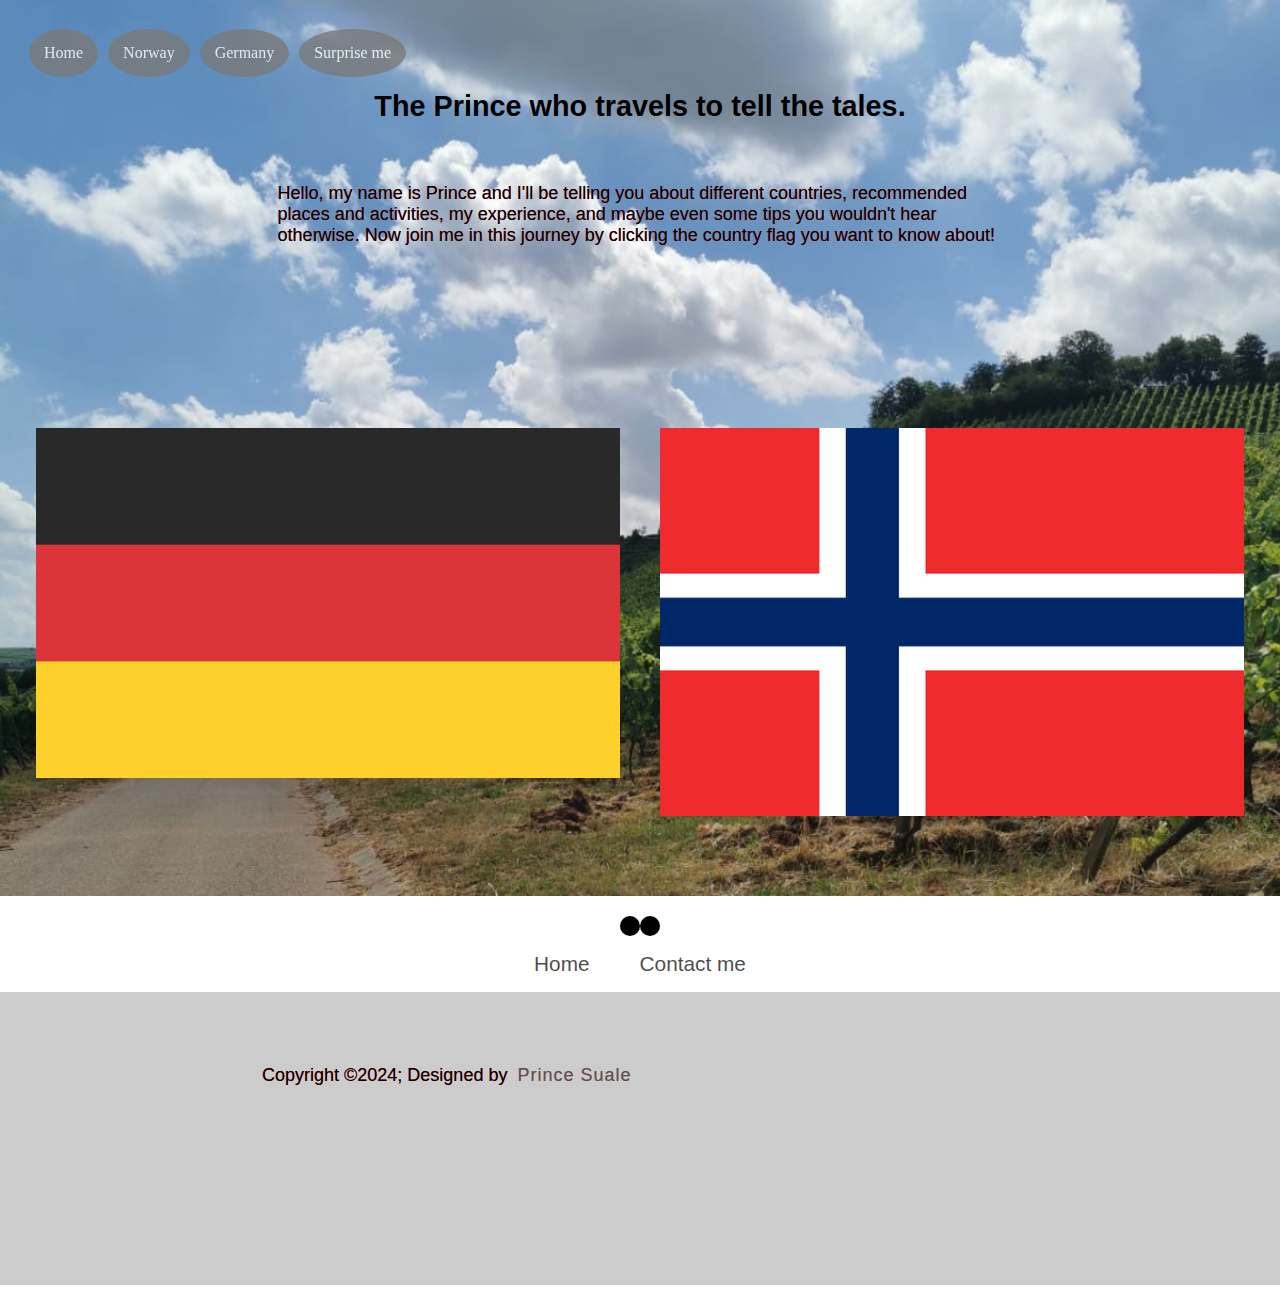
<file: index.html>
<!DOCTYPE html>
<html lang="en">
<head>
    <meta charset="UTF-8">
    <meta name="viewport" content="width=device-width, initial-scale=1.0">
    <meta name="description" content="Experience and learn from the travels of Prince.">
    <meta name="author" content="Prince">
    <title>Traveling with Prince</title>
    <link href="index.css" rel="stylesheet">
    <link rel="stylesheet" href="https://cdnjs.cloudflare.com/ajax/libs/font-awesome/6.6.0/css/all.min.css" integrity="sha512-Kc323vGBEqzTmouAECnVceyQqyqdsSiqLQISBL29aUW4U/M7pSPA/gEUZQqv1cwx4OnYxTxve5UMg5GT6L4JJg==" crossorigin="anonymous" referrerpolicy="no-referrer" />
</head>
<body>
    
    <nav class="navBar"> 
        <ul> 
           <li><a href="index.html">Home</a></li> 
           <li><a href="Norway.html">Norway</a></li> 
           <li><a href="Germany.html">Germany</a></li> 
           <li><a href="https://www.youtube.com/watch?v=dQw4w9WgXcQ">Surprise me</a></li> 
        </ul>
    </nav>

    <main>
        <h1>The Prince who travels to tell the tales.</h1>
        <p>Hello, my name is Prince and I'll be telling you about different countries, recommended places and activities, my experience, and maybe even some tips you wouldn't hear otherwise. Now join me in this journey by clicking the country flag you want to know about!</p>
        
        <div class="countryButtons">
            <a href="Germany.html" class="imageButton">
                <img src="/kuvat/germanflag.webp" alt="German flag">
                <span class="buttonText">Germany</span>
            </a>
            <a href="Norway.html" class="imageButton">
                <img src="/kuvat/norwayflag.jpg" alt="Norwegian flag">
                <span class="buttonText">Norway</span>
            </a>
        </div>
    </main>

    <footer>
        <div class="footerContainer"> 
            <div class="socialIcons">
                <a href="https://www.facebook.com/prince.suale.50/"><i class="fa-brands fa-facebook"></i></a> 
                <a href="https://www.instagram.com/thatguyprigu/profilecard/?igsh=MTVhcmtxd2Vzbmx5cA=="><i class="fa-brands fa-instagram"></i></a>
                <!-- <a href="https://www.youtube.com/watch?v=dQw4w9WgXcQ"><i class="fa-brands fa-youtube"></i></a> -->
                <!-- <a href="https://www.youtube.com/watch?v=dQw4w9WgXcQ"><i class="fa-brands fa-google"></i></a> -->
                <!-- <a href="https://www.youtube.com/watch?v=dQw4w9WgXcQ"><i class="fa-brands fa-twitter"></i></a> -->
            </div>
            <div class="footerNav">
                <ul> 
                    <li><a href="index.html">Home</a></li>
                    <!-- <li><a href="#">About me</a></li> --> 
                    <li><a href="mailto:Prince.Suale@gmail.com">Contact me</a></li>
                </ul>
            </div>
        </div>
        <div class="footerBottom">
            <p>Copyright &copy;2024; Designed by <span class="designer">Prince Suale</span></p>
        </div>
    </footer>
    
</body>
</html>
</file>
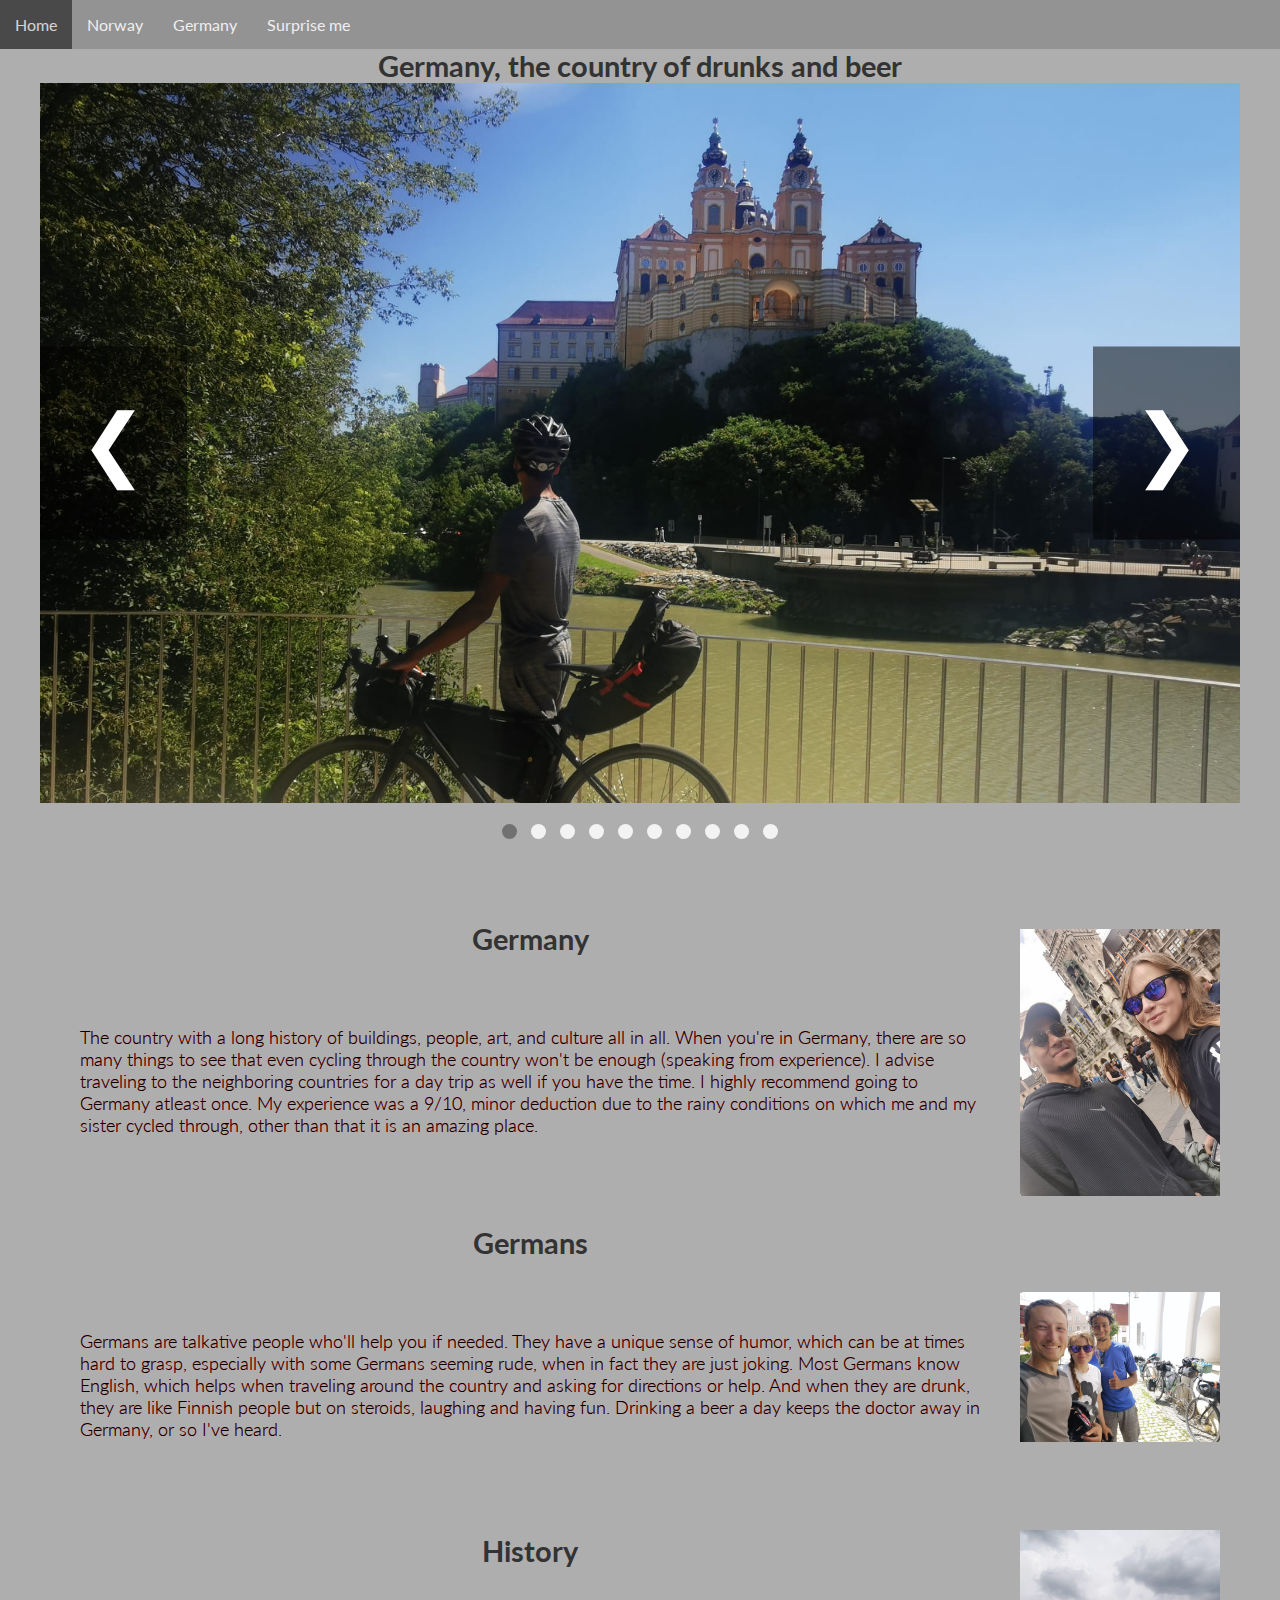
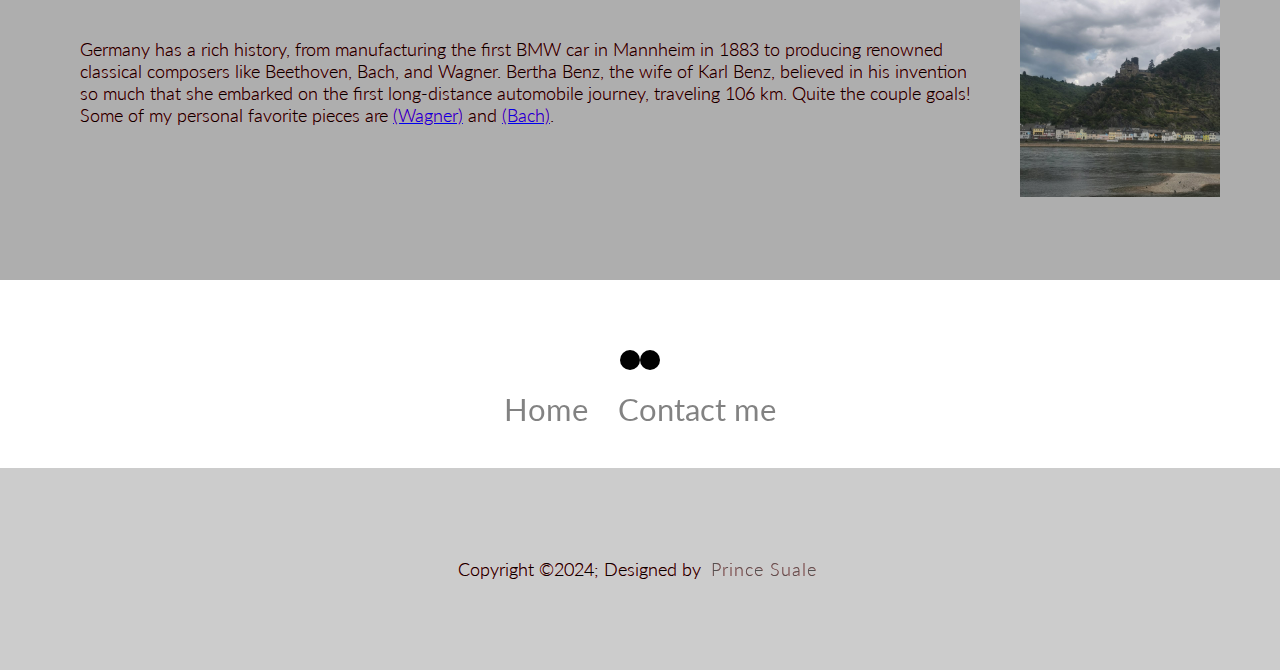
<file: Germany.html>
<!DOCTYPE html>
<html lang="en">

<head>
    <meta charset="UTF-8">
    <meta name="viewport" content="width=device-width, initial-scale=1.0">
    <meta name="description" content="Experience and learn from the travels of Prince.">
    <meta name="author" content="Prince">
    <title>Germany</title>
    <link href="Germany.css" rel="stylesheet">
    <link rel="stylesheet" href="https://cdnjs.cloudflare.com/ajax/libs/font-awesome/6.6.0/css/all.min.css"
        integrity="sha512-Kc323vGBEqzTmouAECnVceyQqyqdsSiqLQISBL29aUW4U/M7pSPA/gEUZQqv1cwx4OnYxTxve5UMg5GT6L4JJg=="
        crossorigin="anonymous" referrerpolicy="no-referrer" />
</head>

<body>

    <nav class="navBar">
        <ul>
            <li><a href="index.html">Home</a></li>
            <li><a href="Norway.html">Norway</a></li>
            <li><a href="Germany.html">Germany</a></li>
            <li><a href="https://www.youtube.com/watch?v=dQw4w9WgXcQ">Surprise me</a></li>
        </ul>
    </nav>

    <h1>Germany, the country of drunks and beer</h1>

    <div class="slider">
        <div class="slides">
            <img class="slide" src="/kuvat/me+castle.jpg" alt="Me in a picture with a castle in Germany">
            <img class="slide" src="/kuvat/3flagborder.jpg" alt="The crossing of 3 countries">
            <img class="slide" src="/kuvat/IMG-20241007-WA0011.jpg" alt="A picture of a grape farm in Germany">
            <img class="slide" src="/kuvat/mecycling.jpg" alt="Me cycling in Germany">
            <img class="slide" src="/kuvat/IMG-20241007-WA0034.jpg" alt="Picture of me at a bridge">
            <img class="slide" src="/kuvat/food.jpg" alt="A picture of food from Germany">
            <img class="slide" src="/kuvat/meandcat.jpg" alt="Me petting a cat">
            <img class="slide" src="/kuvat/meandnature.jpg" alt="A picture of me in nature">
            <img class="slide" src="/kuvat/meatnight.jpg" alt="Picture of me at night in Germany">
            <img class="slide" src="/kuvat/bikeandstreet.jpg" alt="A picture of my bike">
        </div>
        <button class="prev" onclick="prevSlide()">&#10094;</button>
        <button class="next" onclick="nextSlide()">&#10095;</button>
        
    </div>
    <div class="dotsContainer">
        <span class="dot" onclick="currentSlide(0)"></span>
        <span class="dot" onclick="currentSlide(1)"></span>
        <span class="dot" onclick="currentSlide(2)"></span>
        <span class="dot" onclick="currentSlide(3)"></span>
        <span class="dot" onclick="currentSlide(4)"></span>
        <span class="dot" onclick="currentSlide(5)"></span>
        <span class="dot" onclick="currentSlide(6)"></span>
        <span class="dot" onclick="currentSlide(7)"></span>
        <span class="dot" onclick="currentSlide(8)"></span>
        <span class="dot" onclick="currentSlide(9)"></span>
    </div>

    <div class="containerInformation">
        <div class="containerItem">
            <div class="containerText">
                <h1>Germany</h1>
                <p>The country with a long history of buildings, people, art, and culture all in all. When you're in Germany, there are so many things to see that even cycling through the country won't be enough (speaking from experience). I advise traveling to the neighboring countries for a day trip as well if you have the time. I highly recommend going to Germany atleast once. My experience was a 9/10, minor deduction due to the rainy conditions on which me and my sister cycled through, other than that it is an amazing place.</p>
            </div>
            <div class="containerImage">
                <img src="/kuvat/Meandmysister.jpg" alt="Me and my sister with Colognes cathedral behind us">
            </div>
        </div>

        <div class="containerItem">
            <div class="containerText">
                <h1>Germans</h1>
                <p>Germans are talkative people who'll help you if needed. They have a unique sense of humor, which can be at times hard to grasp, especially with some Germans seeming rude, when in fact they are just joking. Most Germans know English, which helps when traveling around the country and asking for directions or help. And when they are drunk, they are like Finnish people but on steroids, laughing and having fun. Drinking a beer a day keeps the doctor away in Germany, or so I've heard.</p>
            </div>
            <div class="containerImage">
                <img src="/kuvat/meandpeople.jpg" alt="selfie with me, my sister and a german cyclist">
            </div>
        </div>

        <div class="containerItem">
            <div class="containerText">
                <h1>History</h1>
                <p>Germany has a rich history, from manufacturing the first BMW car in Mannheim in 1883 to producing renowned classical composers like Beethoven, Bach, and Wagner. Bertha Benz, the wife of Karl Benz, believed in his invention so much that she embarked on the first long-distance automobile journey, traveling 106 km. Quite the couple goals! Some of my personal favorite pieces are <a href="https://www.youtube.com/watch?v=GGU1P6lBW6Q" target="_blank">(Wagner)</a> and <a href="https://www.youtube.com/watch?v=ho9rZjlsyYY" target="_blank">(Bach)</a>.</p>
            </div>
            <div class="containerImage">
                <img src="/kuvat/history.jpg" alt="Picture of an old castle up on a mountain">
            </div>
        </div>
    </div>

    <script src="Germany.js"></script>

    <footer>
        <div class="footerContainer">
            <div class="socialIcons">
                <a href="https://www.facebook.com/prince.suale.50/"><i class="fa-brands fa-facebook"></i></a> 
                <a href="https://www.instagram.com/thatguyprigu/profilecard/?igsh=MTVhcmtxd2Vzbmx5cA=="><i class="fa-brands fa-instagram"></i></a>
                <!-- <a href="https://www.youtube.com/watch?v=dQw4w9WgXcQ"><i class="fa-brands fa-youtube"></i></a> -->
                <!-- <a href="https://www.youtube.com/watch?v=dQw4w9WgXcQ"><i class="fa-brands fa-google"></i></a> -->
                <!-- <a href="https://www.youtube.com/watch?v=dQw4w9WgXcQ"><i class="fa-brands fa-twitter"></i></a> -->
            </div>
            <div class="footerNav">
                <ul>
                    <li><a href="index.html">Home</a></li>
                    <!-- <li><a href="#">About me</a></li> -->
                    <li><a href="mailto:Prince.Suale@gmail.com">Contact me</a></li>
                </ul>
            </div>
        </div>
        <div class="footerBottom">
            <p>Copyright &copy;2024; Designed by <span class="designer">Prince Suale</span></p>
        </div>
    </footer>
</body>

</html>
</file>
<file: index.css>
/* General page styles */
body {
    color: rgb(0, 0, 0); /* Page text color */
    background-color: rgb(255, 255, 255); /* Background color */
    font-family: Verdana, Geneva, Tahoma, sans-serif; /* Fixed font-family */
    margin: 0;
    background-image: url(/kuvat/IMG-20241007-WA0011.jpg);
    background-position: 10% 50%;
    background-size: cover; /* Background image */
}

/* Main content */
main {
    margin: 60px 16px; /* Adjust navbar height */
    padding: 20px;
}

/* Paragraph styling */
p {
    margin: 5% 20% 15%;
    color: black;
    text-shadow: 0px 0px 0px rgb(235, 52, 52);
    font-weight: 300;
    font-size: 18px;
    text-align: left; /* Fixed invalid value */
}

/* Headings */
h1 {
    text-align: center;
    font-size: 1.8em;
    margin: 10px 0;
}

/* Navbar styles */
.navBar {
    position: fixed; /* Fixes the navbar at the top */
    top: 0; /* Aligns it to the top */
    left: 0; /* Aligns it to the left */
    width: 100%; /* Full width */
    z-index: 1000; /* Keeps it on top of other content */
}

.navBar ul {
    list-style: none;
    opacity: 0.8;
    padding: 0;
    margin: 24px;
    overflow: hidden;
}

.navBar a {
    color: rgb(255, 255, 255);
    text-decoration: none;
    padding: 15px;
    display: block;
    font-family: Lato;
    text-align: center;
    background-color: rgb(122, 122, 122);
    border-radius: 75%;
    margin: 5px;
}

.navBar a:hover {
    background-color: hsl(0, 0%, 23%);
    opacity: 0.7;
    transition: 0.4s;
}

.navBar li {
    float: left;
}

/* Footer */
footer {
    padding: 0;
    margin: 0;
    box-sizing: border-box;
    background-color: rgb(255, 255, 255);
    width: 100%; /* Ensure the footer takes the full width */
    padding: 20px 0; /* Optional: add vertical padding */
}

/* Country Buttons */
.countryButtons {
    display: flex;
    justify-content: center; /* Center the buttons horizontally */
    gap: 40px; /* Space between buttons */
    margin-top: 10px; /* Add some space above the buttons */
}

.imageButton {
    position: relative; /* Position relative to contain the hover text */
    display: inline-block;
    border: none; /* Remove default button border */
    cursor: pointer; /* Pointer cursor on hover */
}

.imageButton img {
    display: block; /* Remove bottom space */
    width: 100%; /* Set button width */
    height: auto; /* Maintain aspect ratio */
    transition: transform 0.3s; /* Smooth transition */
}

.buttonText {
    position: absolute; /* Position text over the image */
    top: 50%;
    left: 50%;
    transform: translate(-50%, -50%); /* Center the text */
    color: white; /* Text color */
    background-color: rgba(0, 0, 0, 0.7); /* Semi-transparent background */
    padding: 20px 30px; 
    border-radius: 20px; /* Optional: rounded corners */
    opacity: 0; 
    transition: opacity 0.3s; 
}

.imageButton:hover .buttonText {
    opacity: 1; /* Show text on hover */
}

/* Social Icons */
.socialIcons {
    display: flex;
    justify-content: center;
}

.socialIcons a {
    text-decoration: none;
    padding: 10px;
    background-color: rgb(1, 1, 1);
    border-radius: 50%;
}

.socialIcons a i {
    font-size: 2em;
    color: rgb(255, 255, 255);
    opacity: 0.9; 
}

.socialIcons a:hover { 
    background-color: rgb(255, 255, 255);
    transition: 0.5s; 
}

.socialIcons a:hover i { 
    color: rgb(1, 1, 1);
    transition: 1.5s;
}

/* Footer Navigation */
.footerNav ul {
    display: flex;
    justify-content: center;
    padding: 0;
    list-style: none;
}

.footerNav ul li {
    margin: 0 10px;
}

.footerNav ul li a {
    color: rgb(1, 1, 1);
    margin: 15px;
    text-decoration: none;
    font-size: 1.3em;
    opacity: 0.7;
    transition: 0.5s;
}

.footerNav ul li a:hover {
    opacity: 1;
}

/* Footer Bottom */
.footerBottom {
    background-color: hsl(0, 0%, 80%);
    padding: 10px;
    text-align: center;
    color: white;
}

.designer {
    opacity: 0.6;
    letter-spacing: 1px;
    font-weight: 300;
    margin: 0px 5px;
}

/* Media Queries */
@media (max-width: 710px) {
    p {
        font-size: 80%;
    }
    
    h1 {
        font-size: 18px; /* Added px unit */
    }
    
    .footerNav ul {
        flex-direction: column;
    }
    
    .footerNav ul li {
        width: 100%;
        text-align: center;
        margin: 10px;
    }
}

@media (max-width: 470px) {
    p {
        margin: 1% 1% 10%;
        font-size: 14px !important;
    }
    
    main {
        padding: 80px;
        margin: 15% 0;  
    }
    
    h1 {
        font-size: 16px; /* Added px unit */
    }
}
</file>
<file: Germany.css>
@import url('https://fonts.googleapis.com/css2?family=Lato:ital,wght@0,100;0,300;0,400;0,700;0,900;1,100;1,300;1,400;1,700;1,900&family=Libre+Baskerville:ital,wght@0,400;0,700;1,400&family=Poppins:ital,wght@0,100;0,200;0,300;0,400;0,500;0,600;0,700;0,800;0,900;1,100;1,200;1,300;1,400;1,500;1,600;1,700;1,800;1,900&family=Roboto:ital,wght@0,100;0,300;0,400;0,500;0,700;0,900;1,100;1,300;1,400;1,500;1,700;1,900&display=swap');

body {color:rgb(0, 0, 0);  /*koko sivun tektin väri*/
    background-color: #AEAEAE; /* Light gray background */
    color: #333; /* Dark text for good contrast */
    font-family: Lato, Geneva, Tahoma, sans-serif;
    margin: 0px;
    padding: 0px;
    display: flex; 
    flex-direction: column;
    /* background-image:url(/kuvat/IMG-20241007-WA0011.jpg); */
    background-size: cover;
    background-attachment: fixed;
    min-height: 100vh; /* Ensures the footer stays at the bottom */
}
main {
    margin: 40px 16px;
    display: flex;
    flex-direction: column; /* Stack children vertically */
    align-items: flex-start; /* Align text to the left */
}

p {
    margin: 70px 20px;
    color: black;
    text-shadow: 0px 0px 0px rgb(235, 52, 52);
    font-weight: 300 ;
    font-size: 18px;
}


h1 {
    text-align: center;
    font-size: 1.8em;
}
.navBar ul{
    position: sticky;
    top: 0;
    list-style: none;
    background-color: hsl(0, 0%, 55%);
    opacity: 0.8;
    padding: 0px;
    margin: 0px;
    overflow: hidden; 
}
.navBar a{
    color: white;
    text-decoration: none;
    padding: 15px;
    display: block;
    text-align: center;
}
.navBar a:hover{
    background-color: hsl(0, 0%, 4%);
    opacity: 0.7;
    transition: 0.4s;
}
.navBar li{ 
    float: left;
}


 /* footer */
 *{
    padding: 0;
    margin: 0;
    box-sizing: border-box;

 }
  /* .footer{
    position:sticky;
    bottom:0;
    }  */
footer{
    background-color: rgb(255, 255, 255);
 }
.footerContainer{
    width: 100%;
    padding: 70px 30px 20px;
 }
.socialIcons{
    display: flex;
    justify-content: center;
 }
.socialIcons a{
    text-decoration: none;
    padding: 10px;
    background-color:rgb(1, 1, 1);
    border-radius: 50%;
}
.socialIcons a i{
    font-size: 2em;
    color: rgb(255, 255, 255);
    opacity: 0.9; 
}
.socialIcons a:hover{ 
    background-color: rgb(255, 255, 255);
    transition: 0.5s; 

}
.socialIcons a:hover i{ 
    color: rgb(1, 1, 1);
    transition: 1.5s;
}
.footerNav ul{
    display: flex ;
    justify-content: center;
    padding: 0;
    list-style: none;
}
.footerNav{
    color: rgb(1, 1, 1);
    margin: 20px;
    text-decoration: none;
    font-size: 1.5em; 
    opacity: 0.7;
    transition: 0.5s;
    }
.footerNav ul li a{
    color: rgb(1, 1, 1);
    margin: 15px;
    text-decoration: none;
    font-size: 1.3em;
    opacity: 0.7;
    transition: 0.5s;
}
.footerNav ul li{
    margin: 0 0px;
}
.footerNav ul li a:hover{
    opacity: 1;
}
.footerBottom{
    background-color: hsl(0, 0%, 80%);
    padding: 20px;
    text-align: center;
    color: white;
}
.designer{
    opacity: 0.6;
    /* text-transform: uppercase; */
    letter-spacing: 1px;
    font-weight: 300;
    margin: 0px 5px;
}

/*kuva slideri */

/* Dots Container */
.dotsContainer {
    text-align: center;
    padding: 20px 0;
    background-color: transparent; /* Keeps the background under the dots neutral */
}

/* Individual dots */
.dot {
    height: 15px;
    width: 15px;
    margin: 0 5px;
    background-color: #f3f3f3;
    border-radius: 50%;
    display: inline-block;
    transition: background-color 0.3s ease;
    cursor: pointer;
}

.dot.active {
    background-color: #717171; /* Darker color for the active dot */
}

/* Slider */
.slider {
    position: relative;
    width: 100%;
    max-width: 1200px;
    margin: 0 auto;
    overflow: hidden;
    height: 0;
    padding-bottom: 56.25%; /* Keeps aspect ratio */
}

.slider img {
    width: 100%;
    height: auto;
    display: none;
}

img.displaySlide {
    display: block;
    animation-name: fade;
    animation-duration: 2s;
}

/* Navigation buttons */
.slider button {
    position: absolute;
    top: 50%;
    transform: translateY(-50%);
    font-size: 5rem;
    padding: 50px 40px; 
    background-color: rgba(0, 0, 0, 0.5);
    color: white;
    border: none;
    cursor: pointer;
}

.slider button:hover {
    background-color: rgba(0, 0, 0, 0.7);
    transition: 0.4s;
}

.prev {
    left: 0;
}

.next {
    right: 0;
}

/* Fade animation */
@keyframes fade {
    from {
        opacity: 0.6;
    }
    to {
        opacity: 1;
    }
}

/* teksti ja kuva koodi (container) */
.containerInformation {
    flex: 1; /* Allows the container to grow and take up available space */
    display: flex;
    flex-direction: column;
    padding: 60px;
}
.containerItem {
    display: flex;
    align-items: center;
    margin-bottom: 20px;
}
.containerText {
    flex: 1;
    padding-right: 20px;
}

.containerImage {
    flex: 0 0 200px;
    text-align: right;
}

.containerImage img {
    max-width: 100%;
    height: auto;
}

/* Footer koodi */ 

.designer{
    opacity: 0.6;
    /* text-transform: uppercase; */
    letter-spacing: 1px;
    font-weight: 300;
    margin: 0px 5px;
}
@media (max-width: 768px){
    .slider {
        max-width: 90%; /* Narrower width on smaller screens */
      }
    .slider button {
        padding: 70px;
        height: 100%;
        background-color: transparent;
    }
    .slider button:hover {
        background-color: rgba(29, 29, 29, 0.7);
        opacity: 0.5;
        transition: 0.4s;
    }
    p {
        font-size: 12px;
    }
    h1 { 
        font-size: 20px;
    }
    .footerNav ul{
        flex-direction: column;
    }
    .footerNav ul li{
        width: 100%;
        text-align: center;
        margin: 10px;
    }
    .containerInformation {
        flex-direction: column;
        align-items: center;
    }
    .containerItem {
        flex-direction: column; /* Stack items vertically on mobile */
        align-items: center;
    }

    .containerText {
        padding-right: 0;
        text-align: center;
    }

    .containerImage {
        text-align: center;
        padding-bottom: 20px;
    }
    }
@media (max-width: 480px) {
    .slider-container {
      max-width: 100%; /* Full width on mobile */
    } 
    p {
        font-size: 12px !important;
    }
    h1 {
        font-size: 16px;
    }
}
</file>
